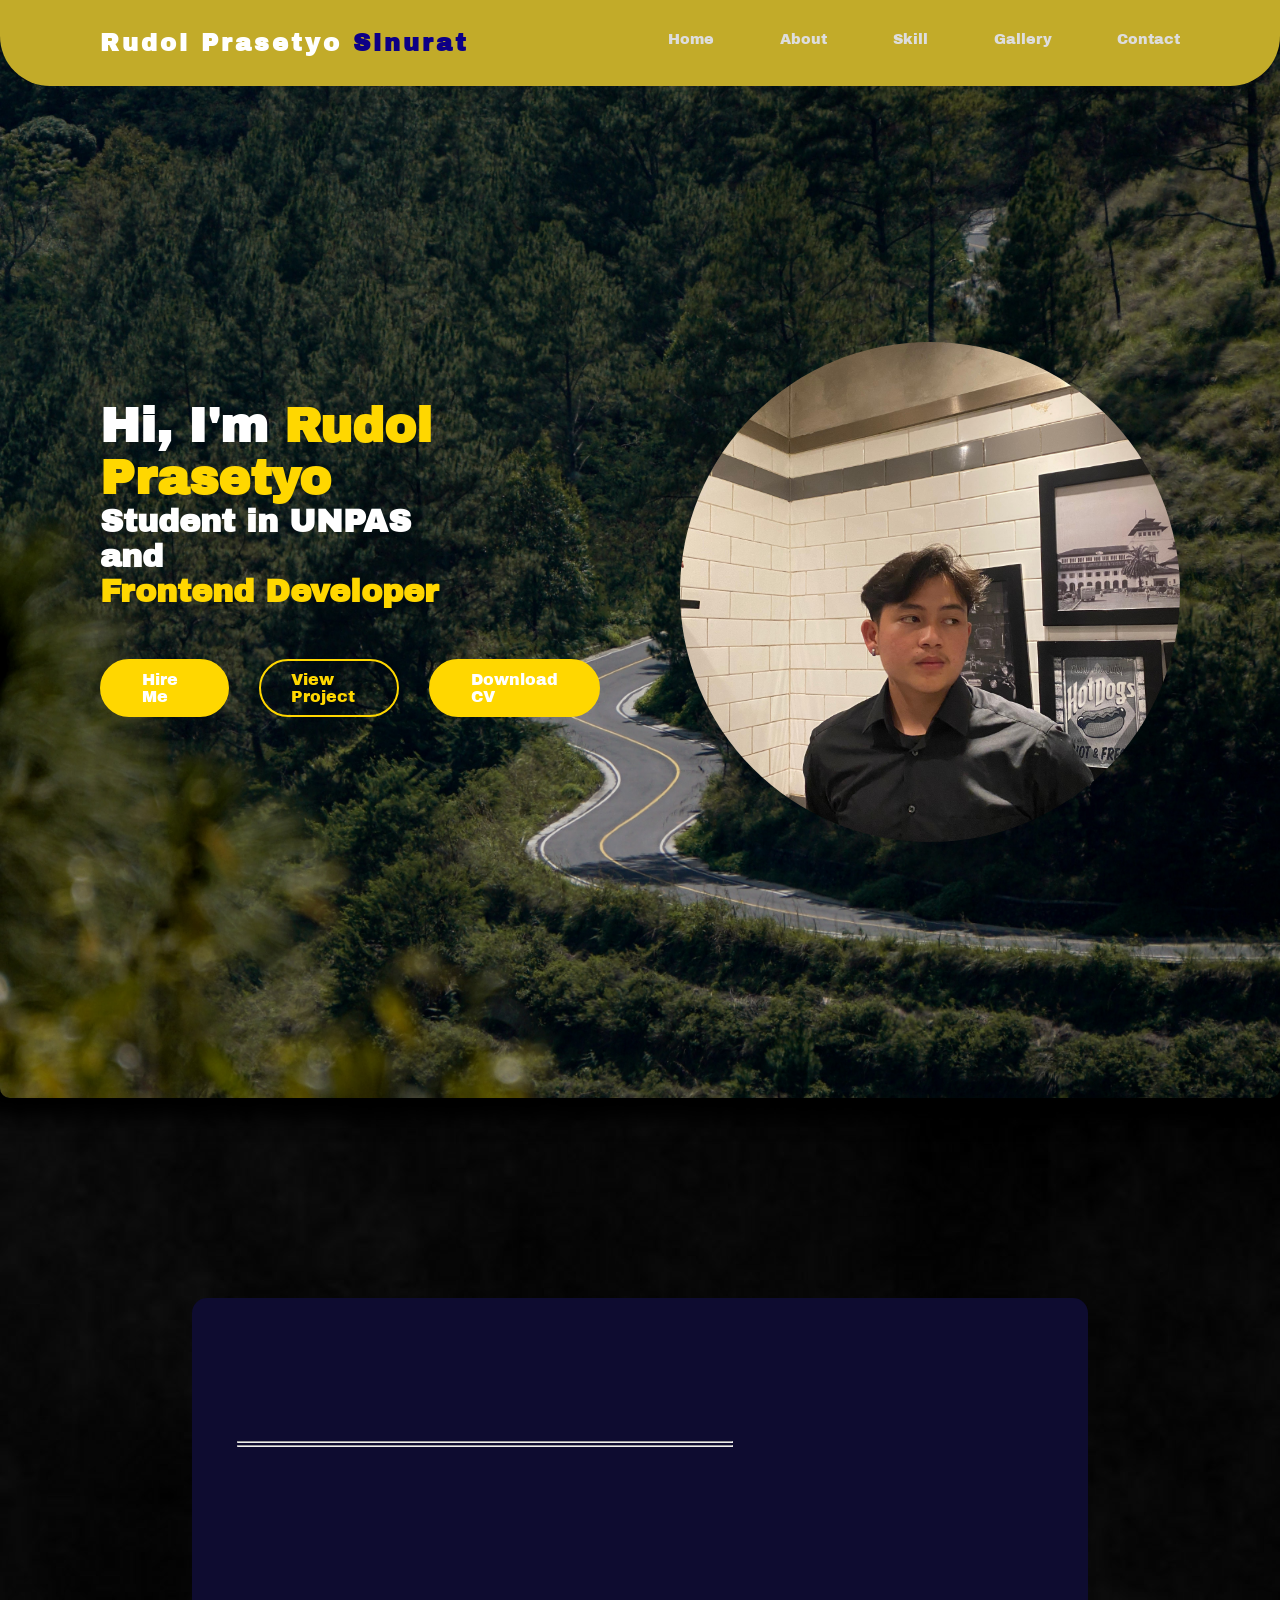
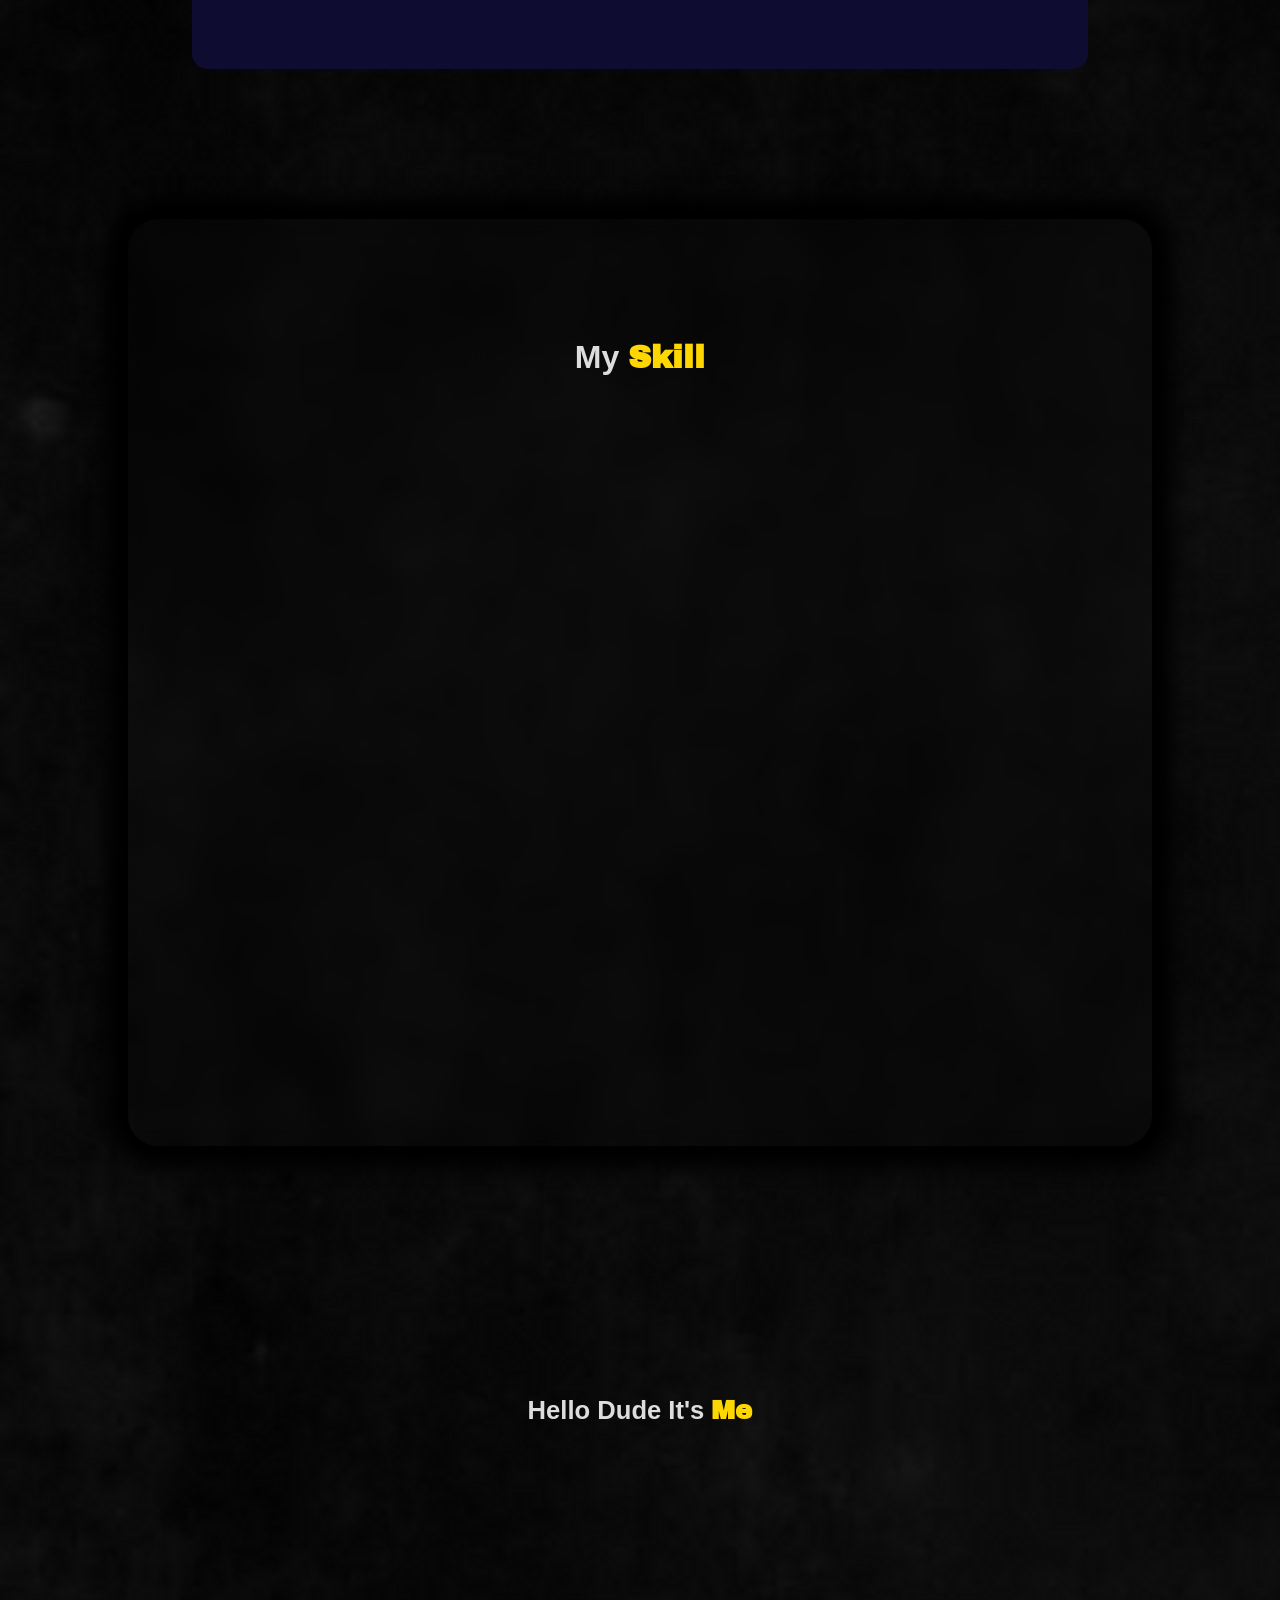
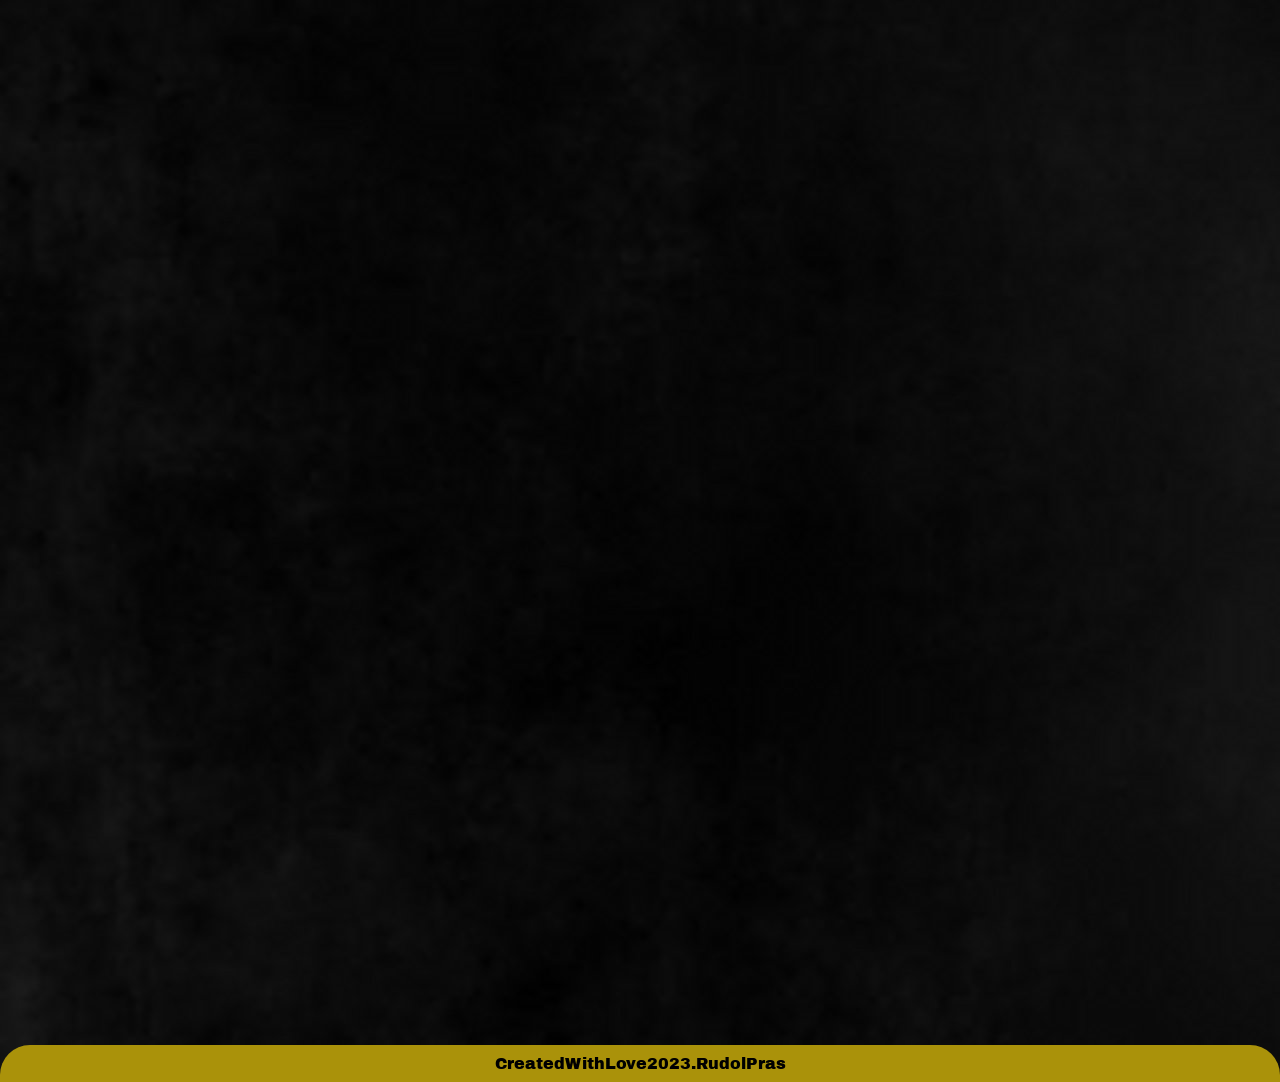
<file: index.html>
<!DOCTYPE html>
<html lang="en">
  <head>
    <meta charset="UTF-8" />
    <meta name="viewport" content="width=device-width, initial-scale=1.0" />
    <title>MyPorto | Rudol Prasetyo Sinurat</title>
    <!-- Logo Title -->
    <link rel="icon" href="img/wolf.png">
    <!-- link CSS -->
    <link rel="stylesheet" href="CSS/style.css" />
    <!-- link Font web -->
    <link href="https://fonts.googleapis.com/css2?family=Archivo+Black&family=Russo+One&display=swap" rel="stylesheet" />
    <!-- link box icon -->
    <link rel="stylesheet" href="https://unpkg.com/boxicons@2.1.4/css/boxicons.min.css" />
    <!-- Animasi -->
    <link href="https://unpkg.com/aos@2.3.1/dist/aos.css" rel="stylesheet" />
  </head>
  <body>
    <!-- Nav -->
    <nav>
      <div class="logo">
        <h4>Rudol Prasetyo <span class="logo-1"> Sinurat</span></h4>
      </div>

      <ul>
        <li><a href="#home">Home</a></li>
        <li><a href="#about">About</a></li>
        <li><a href="#skill">Skill</a></li>
        <li><a href="#gallery">Gallery</a></li>
        <li><a href="#contact">Contact</a></li>
      </ul>

      <div class="menu-toggle">
        <input type="checkbox" />
        <span></span>
        <span></span>
        <span></span>
      </div>
    </nav>
    <!-- Akhir Nav -->

    <!-- Home -->
    <section id="home">
      <div class="content">
        <div class="wrapper">
          <div class="text-me">
            <h2 data-aos="fade-right" data-aos-duration="800" data-aos-delay="300">Hi, I'm <span>Rudol Prasetyo</span></h2>
            <h4 data-aos="fade-right" data-aos-duration="800" data-aos-delay="300">
              Student in UNPAS <br />and<br />
              <span>Frontend Developer</span>
            </h4>
          </div>
          <div class="image-container">
            <img src="img/rudol1.jpg" alt="RudolPras" data-aos="fade-right" data-aos-duration="1000" data-aos-delay="800" />
          </div>
        </div>

        <div class="grup-tombol" data-aos="fade-right" data-aos-duration="800" data-aos-delay="400">
          <a href="#">Hire Me</a>
          <a href="#">View Project</a>
          <a href="#" class="tombol-download">Download CV</a>
        </div>

        <div class="sosmed">
          <a href="https://github.com/Xuuu10" data-aos="fade-up-right"><i class="bx bxl-github" style="color: red"></i></a>
          <a href="https://www.instagram.com/rudolpra_/" data-aos="fade-up" data-aos-delay="300"><i class="bx bxl-instagram-alt" style="color: black"></i></a>
          <a href="#" data-aos="fade-up" data-aos-delay="600"><i class="bx bxs-radiation" style="color: green"></i></a>
          <a href="https://www.tiktok.com/@officialrps?lang=id-ID" data-aos="fade-up-left" data-aos-delay="900"><i class="bx bxl-tiktok" style="color: yellow"></i></a>
        </div>
      </div>
    </section>
    <!-- Akhir Home -->

    <!-- About -->
    <section id="about">
      <div class="container-about">
        <h2 data-aos="fade-right" data-aos-duration="1300">About Me</h2>
        <hr />
        <hr />
        <p data-aos="zoom-in-up" data-aos-duration="1800">
          Hi,my name is Rudol Prasetyo Sinurat.I am a student from one of the universities in Bandung, namely Pasundan University,I am a student majoring in Information Engineering, because I want to be able to create my own website and
          want to master full stack, I graduated from a high school in Bandung with the name SMAN 1 Bojongsoang. I was born in Bandung on January 10 2004,I also have several hobbies such as sports and watching films.
        </p>
      </div>
    </section>
    <!-- Akhir About -->

    <!-- Skill -->
    <section id="skill">
      <h1>My <span> Skill</span></h1>
      <div class="container-card">
        <ul class="card">
          <li data-aos="zoom-out-right" data-aos-duration="1800" data-aos-delay="300">
            <img src="img/html.png" width="250px" height="250px" alt="" />
            <div class="content-skill">
              <span>
                <h2>HTML</h2>
              </span>
            </div>
          </li>
        </ul>

        <ul class="card">
          <li data-aos="zoom-out-down" data-aos-duration="1800" data-aos-delay="300">
            <img src="img/css.png" width="250px" height="250px" alt="" />
            <div class="content-skill">
              <span>
                <h2>CSS</h2>
              </span>
            </div>
          </li>
        </ul>
        <ul class="card">
          <li data-aos="zoom-out-left" data-aos-duration="1800" data-aos-delay="300">
            <img src="img/bootstrap.png" width="250px" height="250px" alt="" />
            <div class="content-skill">
              <span>
                <h2>BOOTSTRAP</h2>
              </span>
            </div>
          </li>
        </ul>
      </div>
    </section>
    <!-- Akhir Skill -->

    <!-- Gallery -->
    <section id="gallery">
      <h1>Hello Dude It's <span> Me</span></h1>

      <ul class="accordion">
        <li data-aos="fade-down" data-aos-duration="1800">
          <img src="img/foto1.jpeg" alt="" />
        </li>
        <li data-aos="fade-up" data-aos-duration="1800" data-aos-delay="300">
          <img src="img/foto2.jpeg" alt="" />
        </li>
        <li data-aos="fade-down" data-aos-duration="1800" data-aos-delay="700">
          <img src="img/foto3.jpeg" alt="" />
        </li>
        <li data-aos="fade-up" data-aos-duration="1800" data-aos-delay="1000">
          <img src="img/foto4.jpeg" alt="" />
        </li>
      </ul>
    </section>
    <!-- Akhir Gallery -->

    <!-- Contact -->
    <section id="contact">
      <div class="contact">
        <div class="card_container">
          <form action="" data-aos="zoom-in-up" data-aos-duration="1800" data-aos-delay="300">
            <h2>Contact Me</h2>
            <input type="text" placeholder="Nama" />
            <input type="email" placeholder="Alamat Email" />
            <input type="text" placeholder="Perusahaan" />
            <input type="phone" placeholder="Nomer Telepone" />
            <textarea placeholder="Pesan" cols="30" rows="10"></textarea>
            <button>Send</button>
          </form>
        </div>
      </div>
    </section>
    <!-- Akhir Contact -->

    <!-- Footer -->
    <div class="footer">
      <p class="copy">CreatedWithLove2023.RudolPras</p>
    </div>
    <!-- Akhir Footer -->

    <!-- Animasi JS -->
    <script src="https://unpkg.com/aos@2.3.1/dist/aos.js"></script>
    <script>
      AOS.init();
    </script>
    <script src="JS/script.js"></script>
    <!-- Akhir Animasi JS -->
  </body>
</html>
</file>
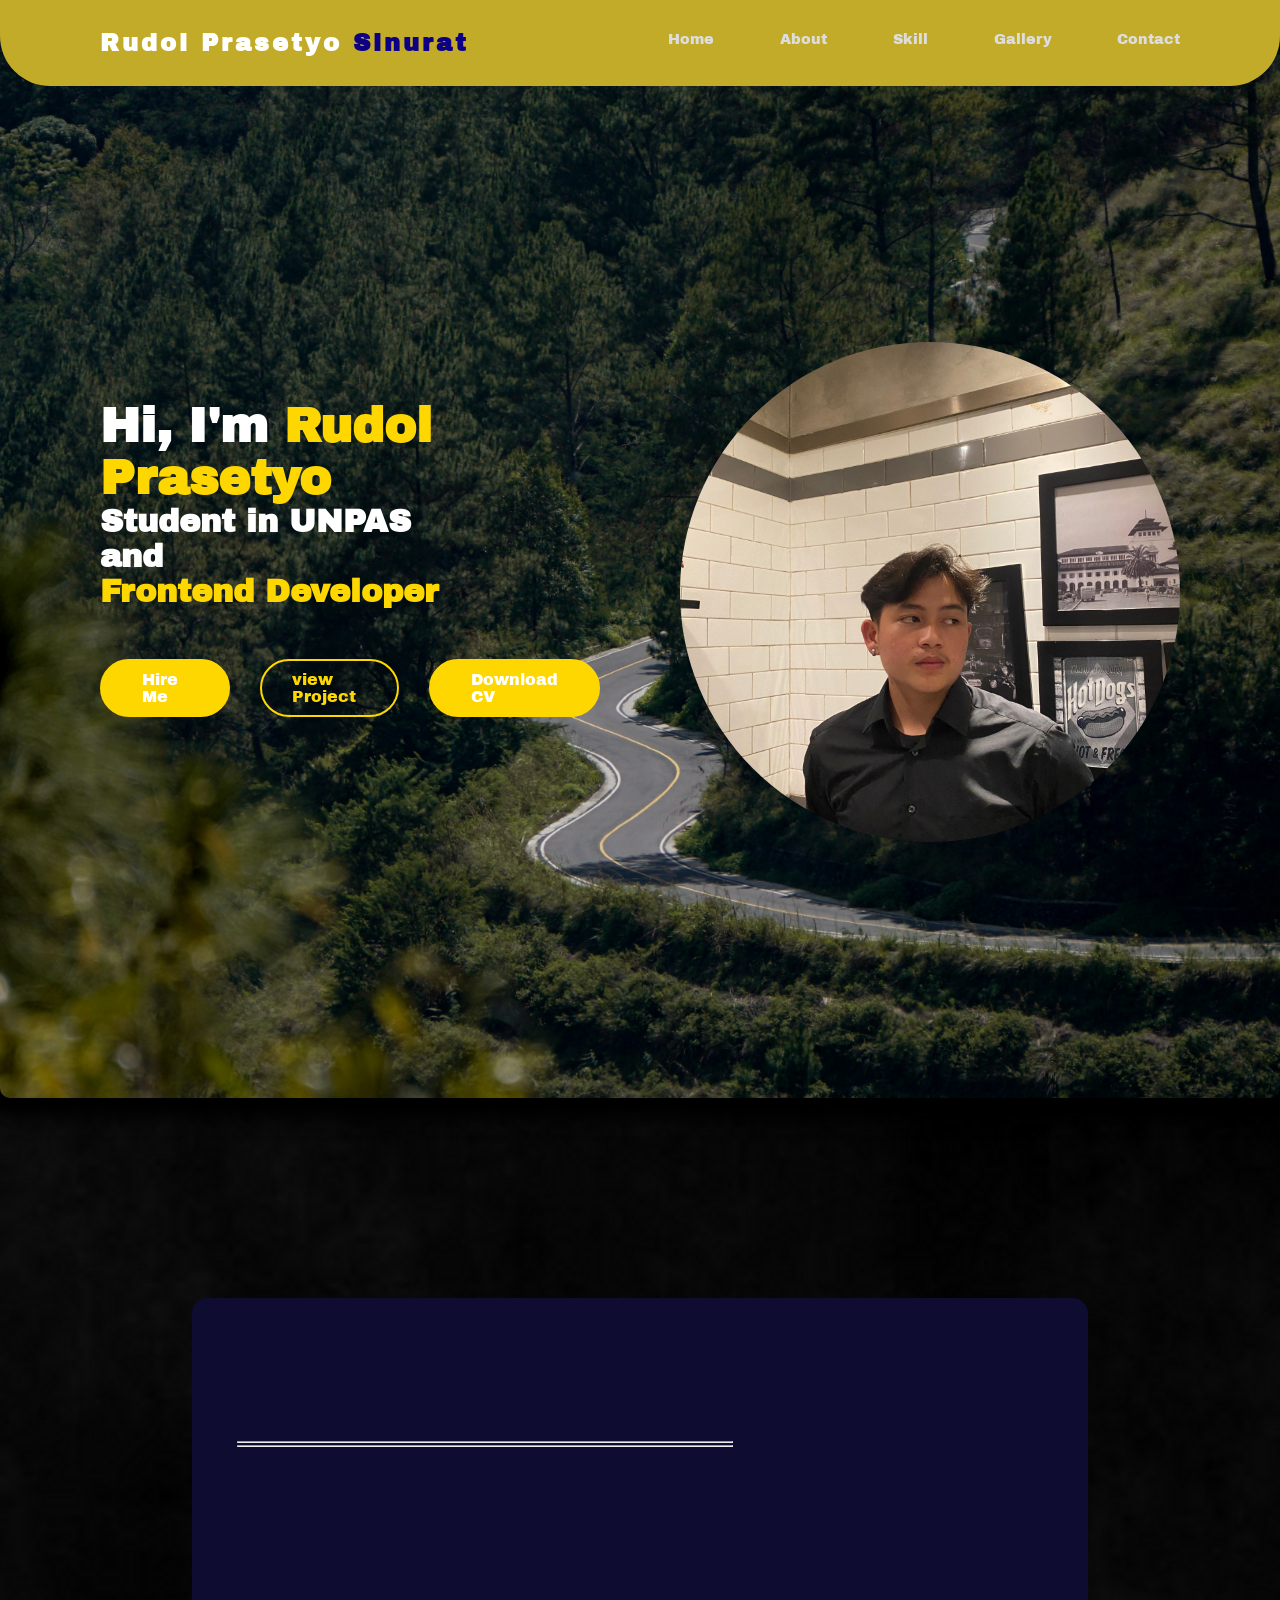
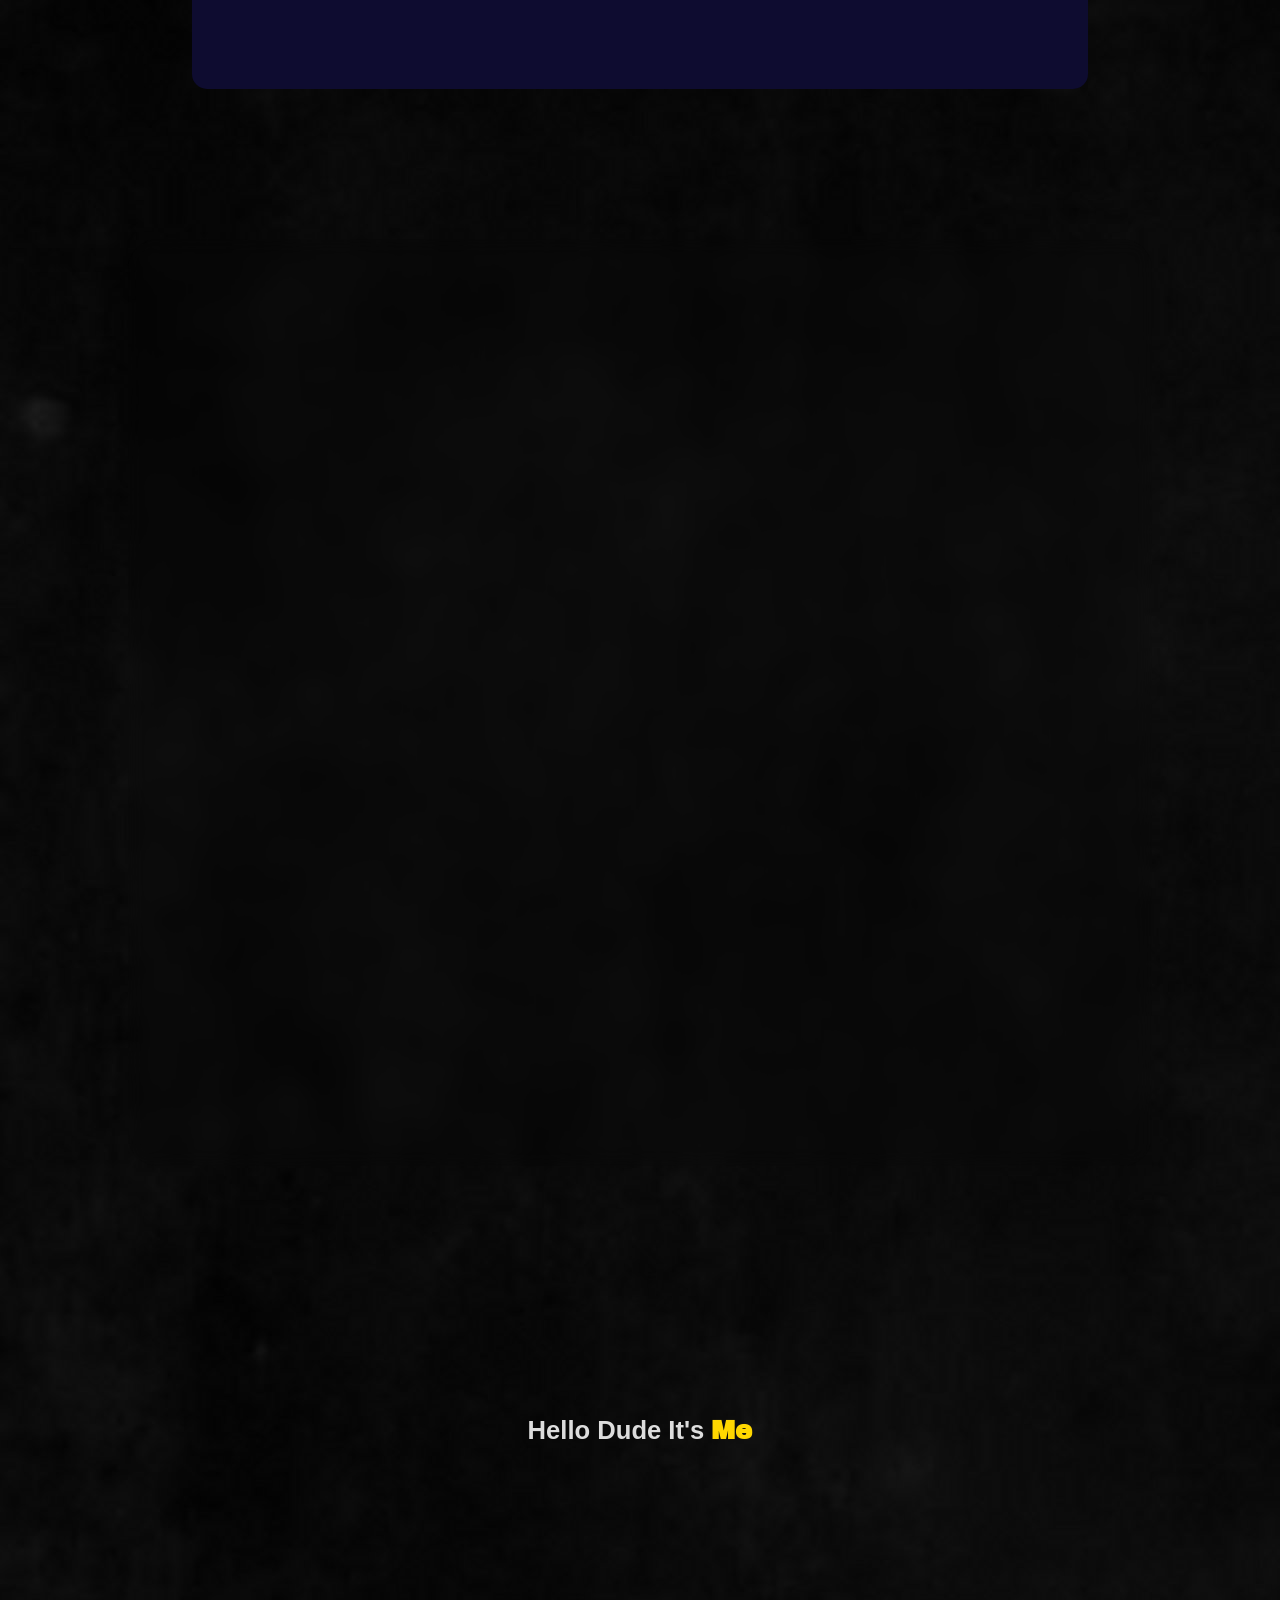
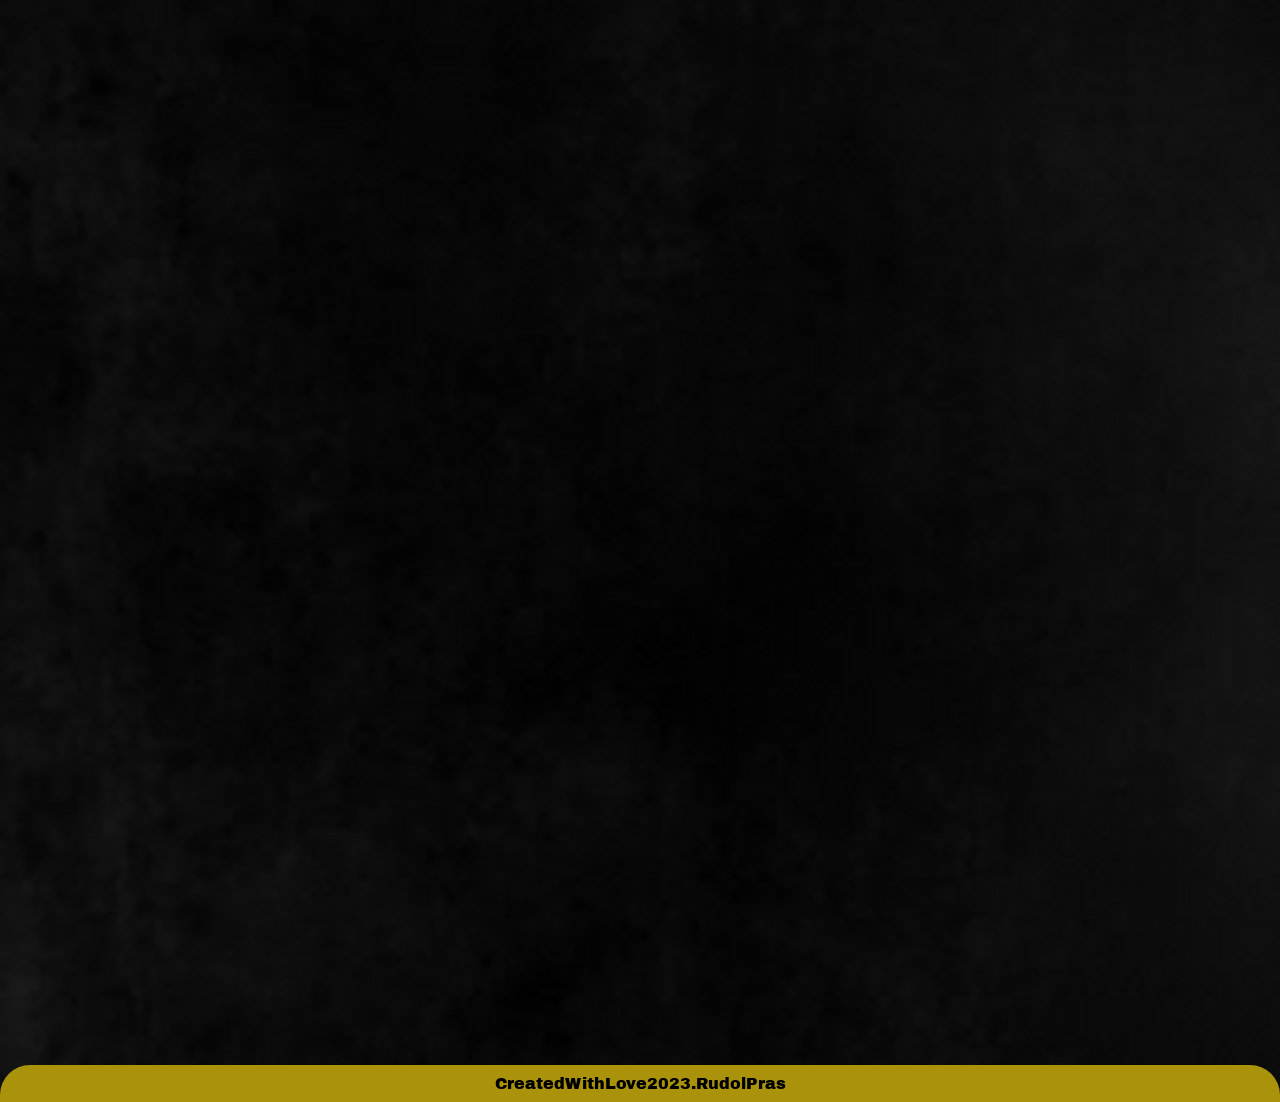
<file: Portofolio/index.html>
<!DOCTYPE html>
<html lang="en">
  <head>
    <meta charset="UTF-8" />
    <meta name="viewport" content="width=device-width, initial-scale=1.0" />
    <title>My Portofolio</title>
    <!-- link CSS -->
    <link rel="stylesheet" href="CSS/style.css" />
    <!-- link Font web -->
    <link href="https://fonts.googleapis.com/css2?family=Archivo+Black&family=Russo+One&display=swap" rel="stylesheet" />
    <!-- link box icon -->
    <link rel="stylesheet" href="https://unpkg.com/boxicons@2.1.4/css/boxicons.min.css" />
    <!-- Animasi -->
    <link href="https://unpkg.com/aos@2.3.1/dist/aos.css" rel="stylesheet" />
  </head>
  <body>
    <!-- Nav -->
    <nav>
      <div class="logo">
        <h4>Rudol Prasetyo <span class="logo-1"> Sinurat</span></h4>
      </div>

      <ul>
        <li><a href="#home">Home</a></li>
        <li><a href="#about">About</a></li>
        <li><a href="#skill">Skill</a></li>
        <li><a href="#gallery">Gallery</a></li>
        <li><a href="#contact">Contact</a></li>
      </ul>

      <div class="menu-toggle">
        <input type="checkbox" />
        <span></span>
        <span></span>
        <span></span>
      </div>
    </nav>
    <!-- Akhir Nav -->

    <!-- Home -->
    <section id="home">
      <div class="content">
        <div class="wrapper">
          <div>
            <h2 data-aos="fade-right" data-aos-duration="800" data-aos-delay="300">Hi, I'm <span>Rudol Prasetyo</span></h2>
            <h4 data-aos="fade-right" data-aos-duration="800" data-aos-delay="300">
              Student in UNPAS <br />and<br />
              <span>Frontend Developer</span>
            </h4>
          </div>
          <div class="image-container">
            <img src="img/rudol1.jpg" alt="RudolPras" data-aos="fade-right" data-aos-duration="1000" data-aos-delay="800" />
          </div>
        </div>

        <div class="grup-tombol" data-aos="fade-right" data-aos-duration="800" data-aos-delay="400">
          <a href="#">Hire Me</a>
          <a href="#">view Project</a>
          <a href="#" class="tombol-download">Download CV</a>
        </div>

        <div class="sosmed">
          <a href="https://github.com/Xuuu10" data-aos="fade-up-right"><i class="bx bxl-github" style="color: red"></i></a>
          <a href="https://www.instagram.com/rudolpra_/" data-aos="fade-up" data-aos-delay="300"><i class="bx bxl-instagram-alt" style="color: black"></i></a>
          <a href="#" data-aos="fade-up" data-aos-delay="600"><i class="bx bxs-radiation" style="color: green"></i></a>
          <a href="https://www.tiktok.com/@officialrps?lang=id-ID" data-aos="fade-up-left" data-aos-delay="900"><i class="bx bxl-tiktok" style="color: yellow"></i></a>
        </div>
      </div>
    </section>
    <!-- Akhir Home -->

    <!-- About -->
    <section id="about">
      <div class="container-about">
        <h2 data-aos="fade-right" data-aos-duration="1300">About Me</h2>
        <hr />
        <hr />
        <p data-aos="zoom-in-up" data-aos-duration="1800">
          Hi, my name is Rudol Prasetyo Sinurat. I am a student from one of the universities in Bandung, namely Pasundan University, I am a student majoring in Information Engineering, because I want to be able to create my own website and
          want to master full stack, I graduated from a high school in Bandung with the name SMAN 1 Bojongsoang . I was born in Bandung on January 10 2004, I also have several hobbies such as sports and watching films.
        </p>
      </div>
    </section>
    <!-- Akhir About -->

    <!-- Skill -->
    <section id="skill">
      <h1>My <span> Skill</span></h1>
      <div class="container-card">
        <ul class="card">
          <li data-aos="zoom-out-right" data-aos-duration="1800" data-aos-delay="300">
            <img src="img/html.png" width="250px" height="250px" alt="" />
            <div class="content-skill">
              <span>
                <h2>HTML</h2>
              </span>
            </div>
          </li>
        </ul>

        <ul class="card">
          <li data-aos="zoom-out-down" data-aos-duration="1800" data-aos-delay="300">
            <img src="img/css.png" width="250px" height="250px" alt="" />
            <div class="content-skill">
              <span>
                <h2>CSS</h2>
              </span>
            </div>
          </li>
        </ul>
        <ul class="card">
          <li data-aos="zoom-out-left" data-aos-duration="1800" data-aos-delay="300">
            <img src="img/bootstrap.png" width="250px" height="250px" alt="" />
            <div class="content-skill">
              <span>
                <h2>BOOTSTRAP</h2>
              </span>
            </div>
          </li>
        </ul>
      </div>
    </section>
    <!-- Akhir Skill -->

    <!-- Gallery -->
    <section id="gallery">
      <h1>Hello Dude It's <span> Me</span></h1>

      <ul class="accordion">
        <li data-aos="fade-down" data-aos-duration="1800">
          <img src="img/foto1.jpeg" alt="" />
        </li>
        <li data-aos="fade-up" data-aos-duration="1800" data-aos-delay="300">
          <img src="img/foto2.jpeg" alt="" />
        </li>
        <li data-aos="fade-down" data-aos-duration="1800" data-aos-delay="700">
          <img src="img/foto3.jpeg" alt="" />
        </li>
        <li data-aos="fade-up" data-aos-duration="1800" data-aos-delay="1000">
          <img src="img/foto4.jpeg" alt="" />
        </li>
      </ul>
    </section>
    <!-- Akhir Gallery -->

    <!-- Contact -->
    <section id="contact">
      <div class="contact">
        <div class="card_container">
          <form action="" data-aos="zoom-in-up" data-aos-duration="1800" data-aos-delay="300">
            <h2>Contact Me</h2>
            <input type="text" placeholder="Nama" />
            <input type="email" placeholder="Alamat Email" />
            <input type="text" placeholder="Perusahaan" />
            <input type="phone" placeholder="Nomer Telepone" />
            <textarea placeholder="Pesan" cols="30" rows="10"></textarea>
            <button>Send</button>
          </form>
        </div>
      </div>
    </section>
    <!-- Akhir Contact -->

    <!-- Footer -->
    <div class="footer">
      <p class="copy">CreatedWithLove2023.RudolPras</p>
    </div>
    <!-- Akhir Footer -->

    <!-- Animasi JS -->
    <script src="https://unpkg.com/aos@2.3.1/dist/aos.js"></script>
    <script>
      AOS.init();
    </script>
    <script src="JS/script.js"></script>
    <!-- Akhir Animasi JS -->
  </body>
</html>
</file>
<file: CSS/style.css>
* {
  margin: 0;
  padding: 0;
  box-sizing: border-box;
  font-family: "Archivo Black", sans-serif;
}
body {
  background: url(../img/bg61.jpg);
  background-repeat: no-repeat;
  position: relative;
  height: max-content;
  overflow-x: hidden;
}

/* Navbar */
nav {
  position: fixed;
  display: flex;
  width: 100%;
  background-color: rgb(194, 171, 41);
  justify-content: space-around;
  padding: 30px 0;
  border-radius: 0 0 50px 50px;
  z-index: 999;
  top: 0;
}

span.logo-1 {
  color: rgb(13, 0, 133);
}

span {
  color: gold;
}

nav .logo {
  font-family: "Silkscreen", sans-serif;
  color: white;
  letter-spacing: 3px;
  font-size: 1.5rem;
}

nav ul {
  display: flex;
  list-style: none;
  width: 40%;
  justify-content: space-between;
}

nav ul li a {
  color: #ddd;
  text-decoration: none;
  font-size: 0.9em;
}

nav ul li a:hover {
  color: white;
  transition: 0.4s;
}

/* Hamburger Menu */
.menu-toggle {
  display: none;
  flex-direction: column;
  height: 20px;
  justify-content: space-between;
  position: relative;
}

.menu-toggle input {
  position: absolute;
  width: 40px;
  height: 28px;
  left: -6px;
  top: -5px;
  opacity: 0;
  cursor: pointer;
  z-index: 3;
}

.menu-toggle span {
  display: block;
  width: 28px;
  height: 3px;
  background-color: white;
  border-radius: 3px;
  transition: 0.5s;
}

/* Hamburger Menu Animation */
.menu-toggle span:nth-child(2) {
  transform-origin: 0 0;
}

.menu-toggle span:last-child {
  transform-origin: 0 100%;
}

.menu-toggle input:checked ~ span:nth-child(2) {
  transform: rotate(45deg) translate(-1px, -1px);
}

.menu-toggle input:checked ~ span:last-child {
  transform: rotate(-45deg) translate(-1px, 0);
}

.menu-toggle input:checked ~ span:nth-child(3) {
  transform: scale(0);
  opacity: 0;
}

/* AKhir Navbar */

/* Home */
#home {
  position: relative;
  width: 100%;
  height: 120vh;
  background: url(../img/bghome.jpg);
  box-shadow: 0 0 20px 20px;
  margin-top: 18px;
  border-radius: 0 0 10px 10px;
  display: flex;
  background-size: cover;
  background-position: center;
  justify-content: space-between;
  align-items: center;
  padding: 30px 100px;
  /* margin-bottom: 200px; */
}

.content {
  max-width: 500px;
  color: rgb(255, 255, 255);
}

.content h2 {
  font-size: 3em;
}

.content h4 {
  font-size: 2em;
}

.content p {
  display: flex;
  justify-content: flex-start;
  padding: 10px 0 40px 0;
}

.image-container {
  display: flex;
  position: absolute;
  top: 30%;
  right: 100px;
  width: 500px;
  height: 500px;
  border-radius: 50%;
  overflow: hidden;
}

.image-container img {
  width: 100%;
  height: 100%;
  object-fit: cover;
}

.grup-tombol {
  display: flex;
  justify-content: space-around;
  margin-top: 50px;
}

.grup-tombol a {
  color: white;
  text-decoration: none;
  padding: 10px 40px;
  background: gold;
  border-radius: 40px;
  border: 2px solid gold;
  font-weight: 500;
  transition: 0.3s;
}

.grup-tombol a:hover:nth-child(1) {
  color: gold;
  background: transparent;
}

.grup-tombol a:nth-child(2) {
  color: gold;
  background: transparent;
  margin-left: 30px;
  padding: 10px 30px;
  margin-right: 30px;
}

.grup-tombol a:hover:nth-child(2) {
  color: white;
  background: gold;
}

.tombol-download {
  color: white;
  text-decoration: none;
  padding: 8px 20px;
  background: gold;
  border-radius: 30px;
  border: 2px solid gold;
  font-weight: 500;
  transition: 0.3s;
}

.tombol-download:hover {
  color: rgb(13, 0, 133);
  background: transparent;
}

.sosmed {
  display: flex;
  position: absolute;
  bottom: 50px;
  text-align: center;
}

.sosmed a {
  display: flex;
  padding: 10px;
  border-radius: 50%;
  margin-right: 18px;
  background: transparent;
  justify-content: center;
  align-items: center;
  outline: 3px solid gold;
  transition: 0.3s;
  text-decoration: none;
}

.sosmed a:hover {
  transform: translateY(-5px);
  background: white;
}

.sosmed a i {
  font-size: 38px;
}
/* Akhir Home */

/* About */
#about {
  position: relative;
  padding-top: 180px;
}

.container-about {
  position: relative;
  padding: 80px 35px 35px 35px;
  width: 70%;
  margin: auto;
  background-color: #0e0c30;
  border-radius: 15px;
  margin-top: 20px;
}

.container-about h2 {
  padding-top: 10px;
  padding-bottom: 25px;
  color: #ddd;
  text-shadow: 0 2px #ddd;
  font-family: Verdana, Geneva, Tahoma, sans-serif;
}

.container-about hr {
  width: 60%;
  margin-left: 10px;
  margin-bottom: 2px;
}

.container-about p {
  text-align: justify;
  color: #ddd;
  padding: 5px;
  font-size: 1.4em;
}

/* Akhir About */

/* Skill */
#skill {
  position: relative;
  width: 80%;
  margin: auto;
  backdrop-filter: blur(10px);
  background: transparent;
  margin-top: 30px;
  box-shadow: 0 0 20px 20px black;
  border-radius: 30px;
}

#skill h1 {
  padding-top: 120px;
  text-align: center;
  color: #ddd;
  font-size: 2em;
}

.container-card {
  display: flex;
  width: 100%;
  justify-content: space-evenly;
  margin-top: 100px;
  flex-wrap: wrap;
}

.card {
  display: flex;
  justify-content: center;
  align-items: center;
  width: 300px;
  height: 500px;
  margin-right: 10px;
  border-radius: 30px;
  background: transparent;
  backdrop-filter: blur(70%);
  margin-bottom: 120px;
}

.container-card ul li {
  list-style: none;
}

.card img {
  display: flex;
  position: relative;
  border-radius: 20px;
  bottom: 60px;
  justify-content: center;
}

.content-skill h2 {
  font-size: 2em;
  margin-top: 30px;
  color: white;
  text-align: center;
  text-decoration: none;
}

/* Akhir Skill */

/* Gallery */
h1 {
  font-size: 1.6em;
  color: #ddd;
  padding: 10px;
  font-family: Arial, Helvetica, sans-serif;
  padding-top: 100px;
  margin-top: 150px;
  margin-bottom: 140px;
  text-align: center;
}

.accordion {
  width: 100%;
  display: flex;
  justify-content: center;
  height: 400px;
  gap: 36px;
  transition: 0.5s;
}

.accordion:hover {
  gap: 0;
}

.accordion li {
  position: relative;
  overflow: hidden;
  flex: 0 0 150px;
  border-radius: 10px;
  opacity: 0.75;
  cursor: crosshair;
}

.accordion li img {
  position: absolute;
  top: 50%;
  left: 50%;
  translate: -50% -50%;
  height: 100%;
  width: 100%;
  object-fit: cover;
  filter: grayscale(0.5);
}

.accordion li,
.accordion li img {
  transition: 0.3s;
}

.accordion li:hover {
  flex: 0 1 260px;
  scale: 1.2;
  z-index: 10;
  opacity: 1;
}

/* Akhir Gallery */

/* Contact */
.contact {
  position: relative;
  width: 40%;
  background-color: #ddd;
  display: flex;
  align-items: center;
  justify-content: center;
  margin: auto;
  border-radius: 9px;
  padding-top: 150px;
  background: transparent;
}

.card_container form {
  display: flex;
  flex-direction: column;
  gap: 20px;
  text-align: center;
}

.card_container h2 {
  font-size: 2em;
  color: rgb(0, 75, 75);
  text-align: center;
}

.card_container input {
  padding: 10px;
  border-radius: 10px;
  border: 3px solid rgb(20, 172, 20);
}

.card_container button {
  width: 40px;
}

.card_container button:hover {
  color: rgb(150, 129, 12);
  cursor: pointer;
}
/* Akhir Contact */

/* Footer */
.footer {
  margin-top: 30px;
  background-color: rgb(170, 146, 10);
  padding: 10px;
  border-radius: 30px 30px 0 0;
}

.footer .copy {
  /* font-family: "Lucida Sans", "Lucida Sans Regular", "Lucida Grande", "Lucida Sans Unicode", Geneva, Verdana, sans-serif; */
  font-size: 1em;
  text-align: center;
}
/* Akhir Footer */

/* responsive Break */
/* Ukuran Laptop */
@media (max-width: 1024px) {
  .image-container {
    width: 350px;
    height: 350px;
    right: 10px;
  }
}

/* Ukuran Tablet */
@media (max-width: 768px) {
  .image-container {
    width: 250px;
    height: 250px;
    right: 30px;
  }

  .sosmed a {
    padding: 7px;
  }

  .sosmed a i {
    font-size: 30px;
  }
}

/* Ukuran Mobile */
@media screen and (max-width: 600px) {
  .menu-toggle {
    display: flex;
    z-index: 3;
  }

  .logo h4 {
    padding: 0;
    font-size: 0.8em;
  }

  nav ul {
    position: absolute;
    width: 100%;
    top: 0;
    height: 30vh;
    flex-direction: column;
    align-items: center;
    justify-content: space-evenly;
    border-radius: 0 0 340px 340px;
    z-index: 3;
    background-color: rgb(194, 171, 41);
    transform: translateY(-100%);
    transition: 1s;
    opacity: 0;
  }

  nav ul.slide {
    opacity: 1;
    transform: translateX(0);
  }

  #home {
    padding: 20px;
  }

  .content .wrapper {
    display: flex;
    flex-direction: column-reverse;
    gap: 30px;
  }

  .image-container {
    width: 210px;
    height: 210px;
    position: relative;
    margin: auto;
    left: 3px;
  }

  .grup-tombol {
    padding: 10px;
    flex-direction: column;
    gap: 20px;
    margin: 50px;
    align-items: center;
  }

  .grup-tombol a {
    position: relative;
    top: 20px;
  }

  .sosmed {
    position: absolute;
    margin: 5px;
    bottom: 20px;
  }

  .sosmed a {
    padding: 8px;
  }

  .sosmed a i {
    font-size: 20px;
  }

  #about {
    height: max-content;
    padding-top: 50px;
  }

  #about p {
    font-size: 0.8em;
  }

  #skill {
    width: 100%;
  }

  .card {
    width: 150px;
    height: 300px;
  }

  .card img {
    width: 150px;
    height: 150px;
    transform: translateX(-50%);
    left: 50%;
  }

  .card h2 {
    font-size: 1.5em;
  }

  .container-card .card {
    margin-bottom: 20px;
  }

  .accordion {
    flex-wrap: wrap;
  }
  .accordion li .content span {
    display: none;
  }

  .accordion {
    pointer-events: none;
  }
}
</file>
<file: Portofolio/CSS/style.css>
* {
  margin: 0;
  padding: 0;
  box-sizing: border-box;
  font-family: "Archivo Black", sans-serif;
}
body {
  background: url(../img/bg61.jpg);
  background-repeat: no-repeat;
  position: relative;
  height: max-content;
  overflow-x: hidden;
}

/* Navbar */
nav {
  position: fixed;
  display: flex;
  width: 100%;
  background-color: rgb(194, 171, 41);
  justify-content: space-around;
  padding: 30px 0;
  border-radius: 0 0 50px 50px;
  z-index: 999;
  top: 0;
}

span.logo-1 {
  color: rgb(13, 0, 133);
}

span {
  color: gold;
}

nav .logo {
  font-family: "Silkscreen", sans-serif;
  color: white;
  letter-spacing: 3px;
  font-size: 1.5rem;
}

nav ul {
  display: flex;
  list-style: none;
  width: 40%;
  justify-content: space-between;
}

nav ul li a {
  color: #ddd;
  text-decoration: none;
  font-size: 0.9em;
}

nav ul li a:hover {
  color: white;
  text-shadow: 0 0 30px 30px pink;
  border-top: 4px solid white;
  border-bottom: 4px solid white;
  transition: 0.4s;
}

/* Hamburger Menu */
.menu-toggle {
  display: none;
  flex-direction: column;
  height: 20px;
  justify-content: space-between;
  position: relative;
}

.menu-toggle input {
  position: absolute;
  width: 40px;
  height: 28px;
  left: -6px;
  top: -5px;
  opacity: 0;
  cursor: pointer;
  z-index: 3;
}

.menu-toggle span {
  display: block;
  width: 28px;
  height: 3px;
  background-color: white;
  border-radius: 3px;
  transition: 0.5s;
}

/* Hamburger Menu Animation */
.menu-toggle span:nth-child(2) {
  transform-origin: 0 0;
}

.menu-toggle span:last-child {
  transform-origin: 0 100%;
}

.menu-toggle input:checked ~ span:nth-child(2) {
  transform: rotate(45deg) translate(-1px, -1px);
}

.menu-toggle input:checked ~ span:last-child {
  transform: rotate(-45deg) translate(-1px, 0);
}

.menu-toggle input:checked ~ span:nth-child(3) {
  transform: scale(0);
  opacity: 0;
}

/* AKhir Navbar */

/* Home */
#home {
  position: relative;
  width: 100%;
  height: 120vh;
  background: url(../img/bghome.jpg);
  box-shadow: 0 0 20px 20px;
  margin-top: 18px;
  border-radius: 0 0 10px 10px;
  display: flex;
  background-size: cover;
  background-position: center;
  justify-content: space-between;
  align-items: center;
  padding: 30px 100px;
  /* margin-bottom: 200px; */
}

.content {
  max-width: 500px;
  color: rgb(255, 255, 255);
}

.content h2 {
  font-size: 3em;
}

.content h4 {
  font-size: 2em;
}

.content p {
  display: flex;
  justify-content: flex-start;
  padding: 10px 0 40px 0;
}

.image-container {
  display: flex;
  position: absolute;
  top: 30%;
  right: 100px;
  width: 500px;
  height: 500px;
  border-radius: 50%;
  overflow: hidden;
}

.image-container img {
  width: 100%;
  height: 100%;
  object-fit: cover;
}

.grup-tombol {
  display: flex;
  justify-content: space-around;
  margin-top: 50px;
}

.grup-tombol a {
  color: white;
  text-decoration: none;
  padding: 10px 40px;
  background: gold;
  border-radius: 40px;
  border: 2px solid gold;
  font-weight: 500;
  transition: 0.3s;
}

.grup-tombol a:hover:nth-child(1) {
  color: gold;
  background: transparent;
}

.grup-tombol a:nth-child(2) {
  color: gold;
  background: transparent;
  margin-left: 30px;
  padding: 10px 30px;
  margin-right: 30px;
}

.grup-tombol a:hover:nth-child(2) {
  color: white;
  background: gold;
}

.tombol-download {
  color: white;
  text-decoration: none;
  padding: 8px 20px;
  background: gold;
  border-radius: 30px;
  border: 2px solid gold;
  font-weight: 500;
  transition: 0.3s;
}

.tombol-download:hover {
  color: rgb(13, 0, 133);
  background: transparent;
}

.sosmed {
  display: flex;
  position: absolute;
  bottom: 50px;
  text-align: center;
}

.sosmed a {
  display: flex;
  padding: 10px;
  border-radius: 50%;
  margin-right: 18px;
  background: transparent;
  justify-content: center;
  align-items: center;
  outline: 3px solid gold;
  transition: 0.3s;
  text-decoration: none;
}

.sosmed a:hover {
  transform: translateY(-5px);
  background: white;
}

.sosmed a i {
  font-size: 38px;
}
/* Akhir Home */

/* About */
#about {
  position: relative;
  padding-top: 180px;
}

.container-about {
  position: relative;
  padding: 80px 35px 35px 35px;
  width: 70%;
  margin: auto;
  background-color: #0e0c30;
  border-radius: 15px;
  margin-top: 20px;
}

.container-about h2 {
  padding-top: 10px;
  padding-bottom: 25px;
  color: #ddd;
  text-shadow: 0 2px #ddd;
  font-family: Verdana, Geneva, Tahoma, sans-serif;
}

.container-about hr {
  width: 60%;
  margin-left: 10px;
  margin-bottom: 2px;
}

.container-about p {
  color: #ddd;
  padding: 15px;
  font-size: 1.4em;
  list-style: georgian;
}

/* Akhir About */

/* Skill */
#skill {
  position: relative;
  width: 80%;
  margin: auto;
  backdrop-filter: blur(10px);
  background: transparent;
  margin-top: 30px;
  box-shadow: 0 0 20px 20px black;
  border-radius: 30px;
}

#skill h1 {
  padding-top: 120px;
  text-align: center;
  color: #ddd;
  font-size: 2em;
}

.container-card {
  display: flex;
  width: 100%;
  justify-content: space-evenly;
  margin-top: 100px;
  flex-wrap: wrap;
}

.card {
  display: flex;
  justify-content: center;
  align-items: center;
  width: 300px;
  height: 500px;
  margin-right: 10px;
  border-radius: 30px;
  background: transparent;
  backdrop-filter: blur(70%);
  margin-bottom: 120px;
}

.container-card ul li {
  list-style: none;
}

.card img {
  display: flex;
  position: relative;
  border-radius: 20px;
  bottom: 60px;
  justify-content: center;
}

.content-skill h2 {
  font-size: 2em;
  margin-top: 30px;
  color: white;
  text-align: center;
  text-decoration: none;
}

/* Akhir Skill */

/* Gallery */
h1 {
  font-size: 1.6em;
  color: #ddd;
  padding: 10px;
  font-family: Arial, Helvetica, sans-serif;
  padding-top: 100px;
  margin-top: 150px;
  margin-bottom: 140px;
  text-align: center;
}

.accordion {
  width: 100%;
  display: flex;
  justify-content: center;
  height: 400px;
  gap: 36px;
  transition: 0.5s;
}

.accordion:hover {
  gap: 0;
}

.accordion li {
  position: relative;
  overflow: hidden;
  flex: 0 0 150px;
  border-radius: 10px;
  opacity: 0.75;
  cursor: crosshair;
}

.accordion li img {
  position: absolute;
  top: 50%;
  left: 50%;
  translate: -50% -50%;
  height: 100%;
  width: 100%;
  object-fit: cover;
  filter: grayscale(0.5);
}

.accordion li,
.accordion li img {
  transition: 0.3s;
}

.accordion li:hover {
  flex: 0 1 260px;
  scale: 1.2;
  z-index: 10;
  opacity: 1;
}

/* Akhir Gallery */

/* Contact */
.contact {
  position: relative;
  width: 40%;
  background-color: #ddd;
  display: flex;
  align-items: center;
  justify-content: center;
  margin: auto;
  border-radius: 9px;
  padding-top: 150px;
  background: transparent;
}

.card_container form {
  display: flex;
  flex-direction: column;
  gap: 20px;
  text-align: center;
}

.card_container h2 {
  font-size: 2em;
  color: rgb(0, 75, 75);
  text-align: center;
}

.card_container input {
  padding: 10px;
  border-radius: 10px;
  border: 3px solid rgb(20, 172, 20);
}

.card_container button {
  width: 40px;
}

.card_container button:hover {
  color: rgb(150, 129, 12);
  cursor: pointer;
}
/* Akhir Contact */

/* Footer */
.footer {
  margin-top: 30px;
  background-color: rgb(170, 146, 10);
  padding: 10px;
  border-radius: 30px 30px 0 0;
}

.footer .copy {
  /* font-family: "Lucida Sans", "Lucida Sans Regular", "Lucida Grande", "Lucida Sans Unicode", Geneva, Verdana, sans-serif; */
  font-size: 1em;
  text-align: center;
}
/* Akhir Footer */

/* responsive Break */
/* Ukuran Laptop */
@media (max-width: 1024px) {
  .image-container {
    width: 350px;
    height: 350px;
    right: 10px;
  }
}

/* Ukuran Tablet */
@media (max-width: 768px) {
  .image-container {
    width: 250px;
    height: 250px;
    right: 30px;
  }

  .sosmed a {
    padding: 7px;
  }

  .sosmed a i {
    font-size: 30px;
  }
}

/* Ukuran Mobile */
@media screen and (max-width: 600px) {
  .menu-toggle {
    display: flex;
    z-index: 3;
  }

  .logo h4 {
    padding: 0;
    font-size: 0.8em;
  }

  nav ul {
    position: absolute;
    width: 85%;
    top: 0;
    height: 30vh;
    flex-direction: column;
    align-items: center;
    justify-content: space-evenly;
    border-radius: 0 0 340px 340px;
    z-index: 3;
    background-color: rgb(194, 171, 41);
    color: white;
    transform: translateY(-100%);
    transition: 1s;
    opacity: 0;
  }

  nav ul.slide {
    opacity: 1;
    transform: translateX(0);
  }

  #home {
    padding: 20px;
  }

  .content .wrapper {
    display: flex;
    flex-direction: column-reverse;
    gap: 30px;
  }

  .image-container {
    top: -20px;
    width: 200px;
    height: 200px;
    position: relative;
    margin: auto;
  }

  .grup-tombol {
    padding: 10px;
    flex-direction: column;
    gap: 20px;
    margin: 50px;
    align-items: center;
  }

  .grup-tombol a {
    position: relative;
    top: 20px;
  }

  .sosmed {
    position: absolute;
    margin: 5px;
    bottom: 20px;
  }

  .sosmed a {
    padding: 8px;
  }

  .sosmed a i {
    font-size: 20px;
  }

  #about {
    height: max-content;
    padding-top: 50px;
  }

  #about p {
    font-size: 0.8em;
  }

  #skill {
    width: 100%;
  }

  .card {
    width: 150px;
    height: 300px;
  }

  .card img {
    width: 150px;
    height: 150px;
    transform: translateX(-50%);
    left: 50%;
  }

  .card h2 {
    font-size: 1.5em;
  }

  .container-card .card {
    margin-bottom: 20px;
  }

  .accordion {
    flex-wrap: wrap;
  }
  .accordion li .content span {
    display: none;
  }

  .accordion {
    pointer-events: none;
  }
}
</file>
